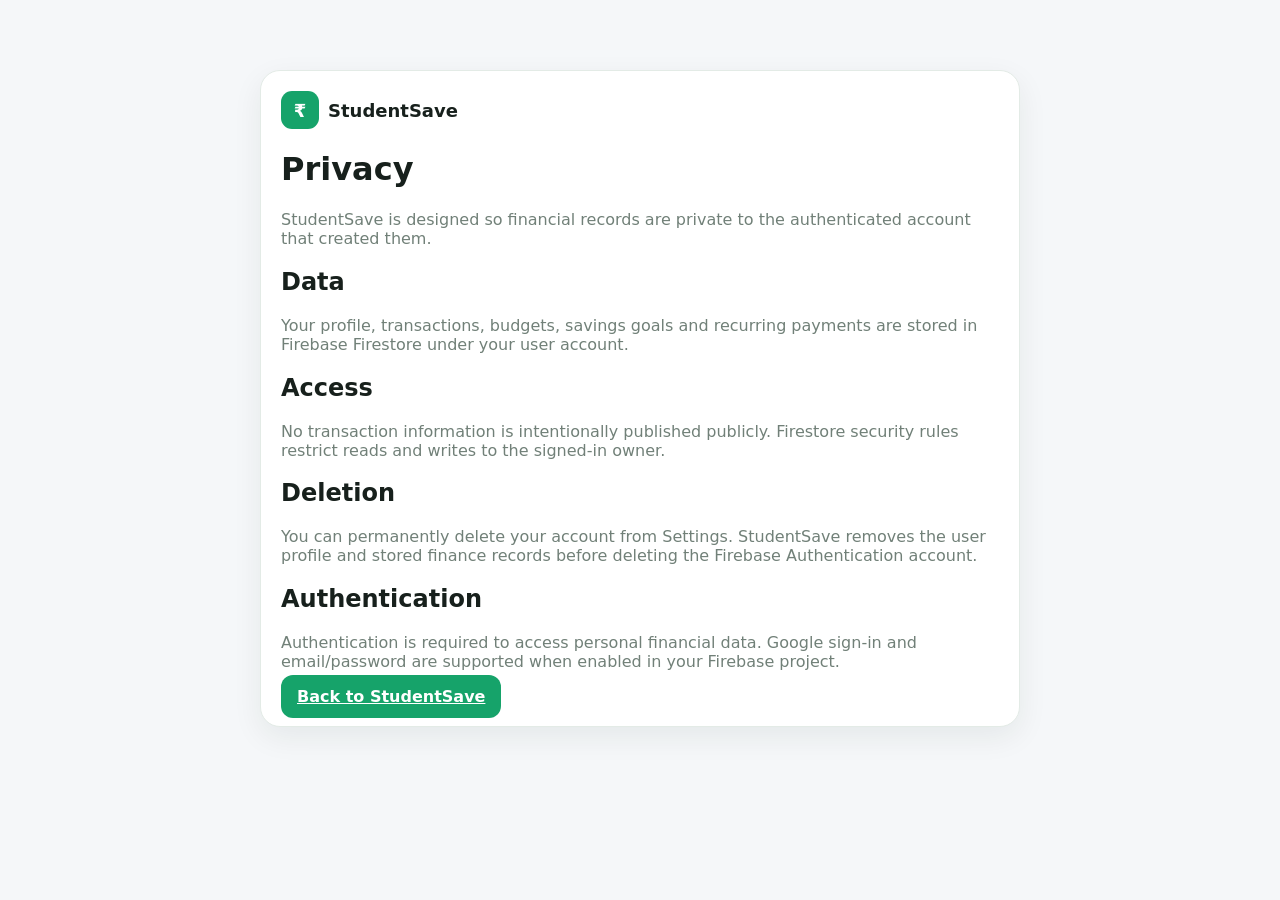
<file: privacy.html>
<!doctype html><meta charset="utf-8"><meta name="viewport" content="width=device-width,initial-scale=1"><title>StudentSave Privacy</title><link rel="stylesheet" href="style.css"><main style="max-width:800px;margin:50px auto;padding:20px"><div class="card cardpad"><div class="brand"><i>₹</i> StudentSave</div><h1>Privacy</h1><p>StudentSave is designed so financial records are private to the authenticated account that created them.</p><h2>Data</h2><p>Your profile, transactions, budgets, savings goals and recurring payments are stored in Firebase Firestore under your user account.</p><h2>Access</h2><p>No transaction information is intentionally published publicly. Firestore security rules restrict reads and writes to the signed-in owner.</p><h2>Deletion</h2><p>You can permanently delete your account from Settings. StudentSave removes the user profile and stored finance records before deleting the Firebase Authentication account.</p><h2>Authentication</h2><p>Authentication is required to access personal financial data. Google sign-in and email/password are supported when enabled in your Firebase project.</p><a class="btn primary" href="./">Back to StudentSave</a></div></main>
</file>
<file: style.css>
:root{--p:#16a36a;--pd:#087c4e;--bg:#f5f7f9;--card:#fff;--text:#17201c;--muted:#718078;--border:#e3ebe6;--danger:#e5484d;--shadow:0 10px 30px rgba(20,45,35,.07)}*{box-sizing:border-box}body{margin:0;background:var(--bg);color:var(--text);font-family:Inter,system-ui,sans-serif}button,input,select,textarea{font:inherit}button{cursor:pointer;border:0}p{color:var(--muted)}.hidden{display:none!important}.brand{display:flex;align-items:center;gap:9px;font-weight:800;font-size:18px}.brand i{font-style:normal;background:var(--p);color:#fff;border-radius:11px;width:38px;height:38px;display:grid;place-items:center}.btn{padding:12px 16px;border-radius:12px;font-weight:700}.primary{background:var(--p);color:#fff}.secondary{background:#e8f6ef;color:var(--pd)}.link{background:transparent;color:var(--p);font-weight:700}.card{background:var(--card);border:1px solid var(--border);border-radius:20px;box-shadow:var(--shadow)}.loading{position:fixed;inset:0;background:var(--bg);z-index:100;display:grid;place-content:center;text-align:center;gap:7px}.loading b{margin:auto;width:46px;height:46px;border-radius:14px;background:var(--p);color:#fff;display:grid;place-items:center;font-size:25px}.loading span{font-size:12px;color:var(--muted)}.public-nav{max-width:1180px;margin:auto;padding:20px;display:flex;justify-content:space-between}.hero{max-width:1180px;margin:40px auto 80px;padding:20px;display:grid;grid-template-columns:1.1fr .9fr;gap:70px;align-items:center}.hero small,.eyebrow{color:var(--p);font-weight:800;letter-spacing:.12em;font-size:11px}.hero h1{font-size:clamp(44px,6vw,76px);line-height:1;letter-spacing:-.06em;margin:15px 0}.hero p{font-size:18px;max-width:620px}.actions{display:flex;gap:10px;margin-top:25px}.preview{padding:25px}.preview>span{color:var(--muted);font-size:12px}.preview> b{display:block;font-size:38px;margin:7px 0}.preview p{display:flex;justify-content:space-between;border-top:1px solid var(--border);padding:9px 0;margin:0;font-size:13px}.bars{height:110px;display:flex;gap:10px;align-items:end}.bars i{flex:1;background:var(--p);border-radius:7px 7px 2px 2px}.bars i:nth-child(1){height:35%}.bars i:nth-child(2){height:60%}.bars i:nth-child(3){height:45%}.bars i:nth-child(4){height:80%}.bars i:nth-child(5){height:70%}.bars i:nth-child(6){height:92%}.features{max-width:1180px;margin:auto;padding:0 20px 70px;display:grid;grid-template-columns:repeat(4,1fr);gap:14px}.features article{padding:24px;border:1px solid var(--border);border-radius:18px;background:var(--card)}.features h3{margin:12px 0 4px}.features p{font-size:13px;margin:0}footer{text-align:center;color:var(--muted);padding:30px}.auth{width:min(520px,calc(100% - 30px));margin:7vh auto;padding:28px}.back{background:transparent;color:var(--muted);margin-bottom:22px}.auth .brand{margin-bottom:25px}.form{display:grid;gap:13px}.form label{display:grid;gap:6px;font-size:13px;font-weight:600}.form input,.form select,.form textarea,.filters input,.filters select{width:100%;padding:12px;border:1px solid var(--border);border-radius:11px;background:var(--card);color:var(--text)}.form textarea{min-height:80px}.form .full{width:100%}.auth h1{margin-bottom:5px}.auth-switch{text-align:center;font-size:13px}.app-shell{}aside{position:fixed;inset:0 auto 0 0;width:235px;padding:22px 14px;background:var(--card);border-right:1px solid var(--border);display:flex;flex-direction:column}aside nav{margin-top:28px;display:grid;gap:5px}aside button{padding:11px 12px;background:transparent;color:var(--muted);border-radius:11px;text-align:left;font-weight:600}aside button.active,aside button:hover{background:#e8f6ef;color:var(--pd)}.side-bottom{margin-top:auto;display:grid;gap:5px}main{margin-left:235px}.top{height:76px;position:sticky;top:0;z-index:10;background:rgba(255,255,255,.9);backdrop-filter:blur(12px);border-bottom:1px solid var(--border);padding:12px 28px;display:flex;align-items:center;gap:15px}.top>div{display:grid}.top small{font-size:11px;color:var(--muted)}.top #menu{display:none;background:transparent;font-size:21px}.top #avatar{margin-left:auto;border-radius:50%;width:40px;height:40px;background:#dff4e9;color:var(--pd);font-weight:800}.view{max-width:1200px;margin:auto;padding:28px 30px 90px}.intro,.welcome{display:flex;justify-content:space-between;align-items:end;gap:20px;margin-bottom:22px}.intro h1,.welcome h1{margin:5px 0;font-size:29px;letter-spacing:-.03em}.intro p,.welcome p{margin:0}.metrics{display:grid;grid-template-columns:repeat(4,1fr);gap:13px;margin-bottom:14px}.metric{padding:18px}.metric span,.metric small{color:var(--muted);font-size:11px;display:block}.metric strong{display:block;font-size:24px;margin:7px 0}.green{color:var(--p)}.red{color:var(--danger)}.grid2{display:grid;grid-template-columns:1fr 1fr;gap:14px;margin-bottom:14px}.cardpad{padding:20px}.head{display:flex;justify-content:space-between;gap:10px;margin-bottom:14px}.head h2{font-size:17px;margin:0}.head span{font-size:11px;color:var(--muted)}.chart{height:255px;position:relative}.progress{height:8px;background:#e8eeeb;border-radius:20px;overflow:hidden;margin:10px 0}.progress i{display:block;height:100%;background:var(--p);border-radius:20px}.goalrow,.txrow,.setting{display:flex;align-items:center;gap:11px;padding:11px 0;border-bottom:1px solid var(--border)}.goalrow:last-child,.txrow:last-child{border-bottom:0}.icon{width:41px;height:41px;display:grid;place-items:center;border-radius:12px;background:#eef6f1;flex:0 0 auto}.grow{flex:1;min-width:0}.grow b,.grow small{display:block}.grow small{font-size:11px;color:var(--muted)}.txrow strong{font-size:13px}.quick{display:grid;grid-template-columns:repeat(4,1fr);gap:10px}.quick button{padding:14px;border:1px dashed #b9c8c0;background:var(--card);color:var(--pd);border-radius:13px;font-weight:700}.filters{display:grid;grid-template-columns:2fr 1fr 1fr 1fr;gap:9px;margin-bottom:10px}.txrow button{background:transparent;color:var(--muted)}.charts{display:grid;grid-template-columns:1fr 1fr;gap:14px}.goals{display:grid;grid-template-columns:repeat(3,1fr);gap:14px}.goal{padding:20px}.goal h2{margin:13px 0 6px}.goal .amount{font-size:25px;font-weight:800}.goal .amount span{font-size:11px;color:var(--muted);font-weight:400}.budgetlist{display:grid;grid-template-columns:1fr 1fr;gap:14px}.badge{background:#eef2ef;border-radius:99px;padding:5px 9px;font-size:11px;color:var(--muted)}.insights{display:grid;grid-template-columns:repeat(3,1fr);gap:14px}.insight{padding:22px;font-weight:700}.empty{text-align:center;padding:50px 20px}.empty div{font-size:36px}.empty h3{margin:9px 0 5px}.profile{padding:20px;display:flex;gap:18px;align-items:center;margin-bottom:14px}.avatarbig{width:75px;height:75px;border-radius:22px;background:#dff4e9;color:var(--pd);display:grid;place-items:center;font-size:29px;font-weight:800}.setting{justify-content:space-between}.setting:last-child{border:0}.setting span{display:block;font-size:11px;color:var(--muted)}.switch{width:46px;height:25px;background:#ccd7d1;border-radius:99px;position:relative}.switch:after{content:"";position:absolute;width:19px;height:19px;top:3px;left:3px;background:#fff;border-radius:50%;transition:.2s}.switch input{display:none}.switch input:checked+.switch{background:var(--p)}.switch input:checked+.switch:after{left:24px}.bottom{display:none}.modal-bg{position:fixed;inset:0;background:rgba(15,24,19,.45);display:grid;place-items:center;padding:15px;z-index:50}.modal{width:min(550px,100%);max-height:90vh;overflow:auto;padding:22px}.modalhead{display:flex;justify-content:space-between}.modalhead button{background:transparent;font-size:25px;color:var(--muted)}.seg{display:grid;grid-template-columns:1fr 1fr;background:#edf2ef;padding:4px;border-radius:12px}.seg button{padding:9px;border-radius:9px;background:transparent}.seg button.active{background:var(--card);color:var(--p)}#toast{position:fixed;right:18px;bottom:18px;z-index:80}.toast{background:#1c2922;color:#fff;padding:12px 15px;border-radius:11px;margin-top:8px;font-size:13px}.toast.err{background:#a3282d}@media(max-width:900px){aside{left:-250px;transition:.2s;z-index:30;box-shadow:20px 0 50px #0002}aside.open{left:0}main{margin-left:0}.top #menu{display:block}.metrics{grid-template-columns:1fr 1fr}.grid2,.charts{grid-template-columns:1fr}.goals,.budgetlist{grid-template-columns:1fr 1fr}.insights{grid-template-columns:1fr 1fr}.bottom{position:fixed;display:grid;grid-template-columns:repeat(5,1fr);bottom:0;left:0;right:0;height:67px;background:var(--card);border-top:1px solid var(--border);z-index:20}.bottom button{background:transparent;color:var(--muted);display:flex;flex-direction:column;align-items:center;justify-content:center;font-size:20px}.bottom span{font-size:9px}.bottom #addFab{width:55px;height:55px;border-radius:50%;background:var(--p);color:#fff;margin:auto;transform:translateY(-15px);font-size:27px}.view{padding:20px 15px 90px}.features{grid-template-columns:1fr 1fr}.hero{grid-template-columns:1fr;gap:30px}.hero h1{font-size:50px}}@media(max-width:560px){.features{grid-template-columns:1fr}.metrics{gap:9px}.metric{padding:14px}.metric strong{font-size:20px}.intro,.welcome{align-items:flex-start}.intro h1,.welcome h1{font-size:25px}.quick{grid-template-columns:1fr 1fr}.filters{grid-template-columns:1fr}.goals,.budgetlist,.insights{grid-template-columns:1fr}.hero{margin-top:15px}.hero h1{font-size:43px}.hero p{font-size:16px}}
</file>
